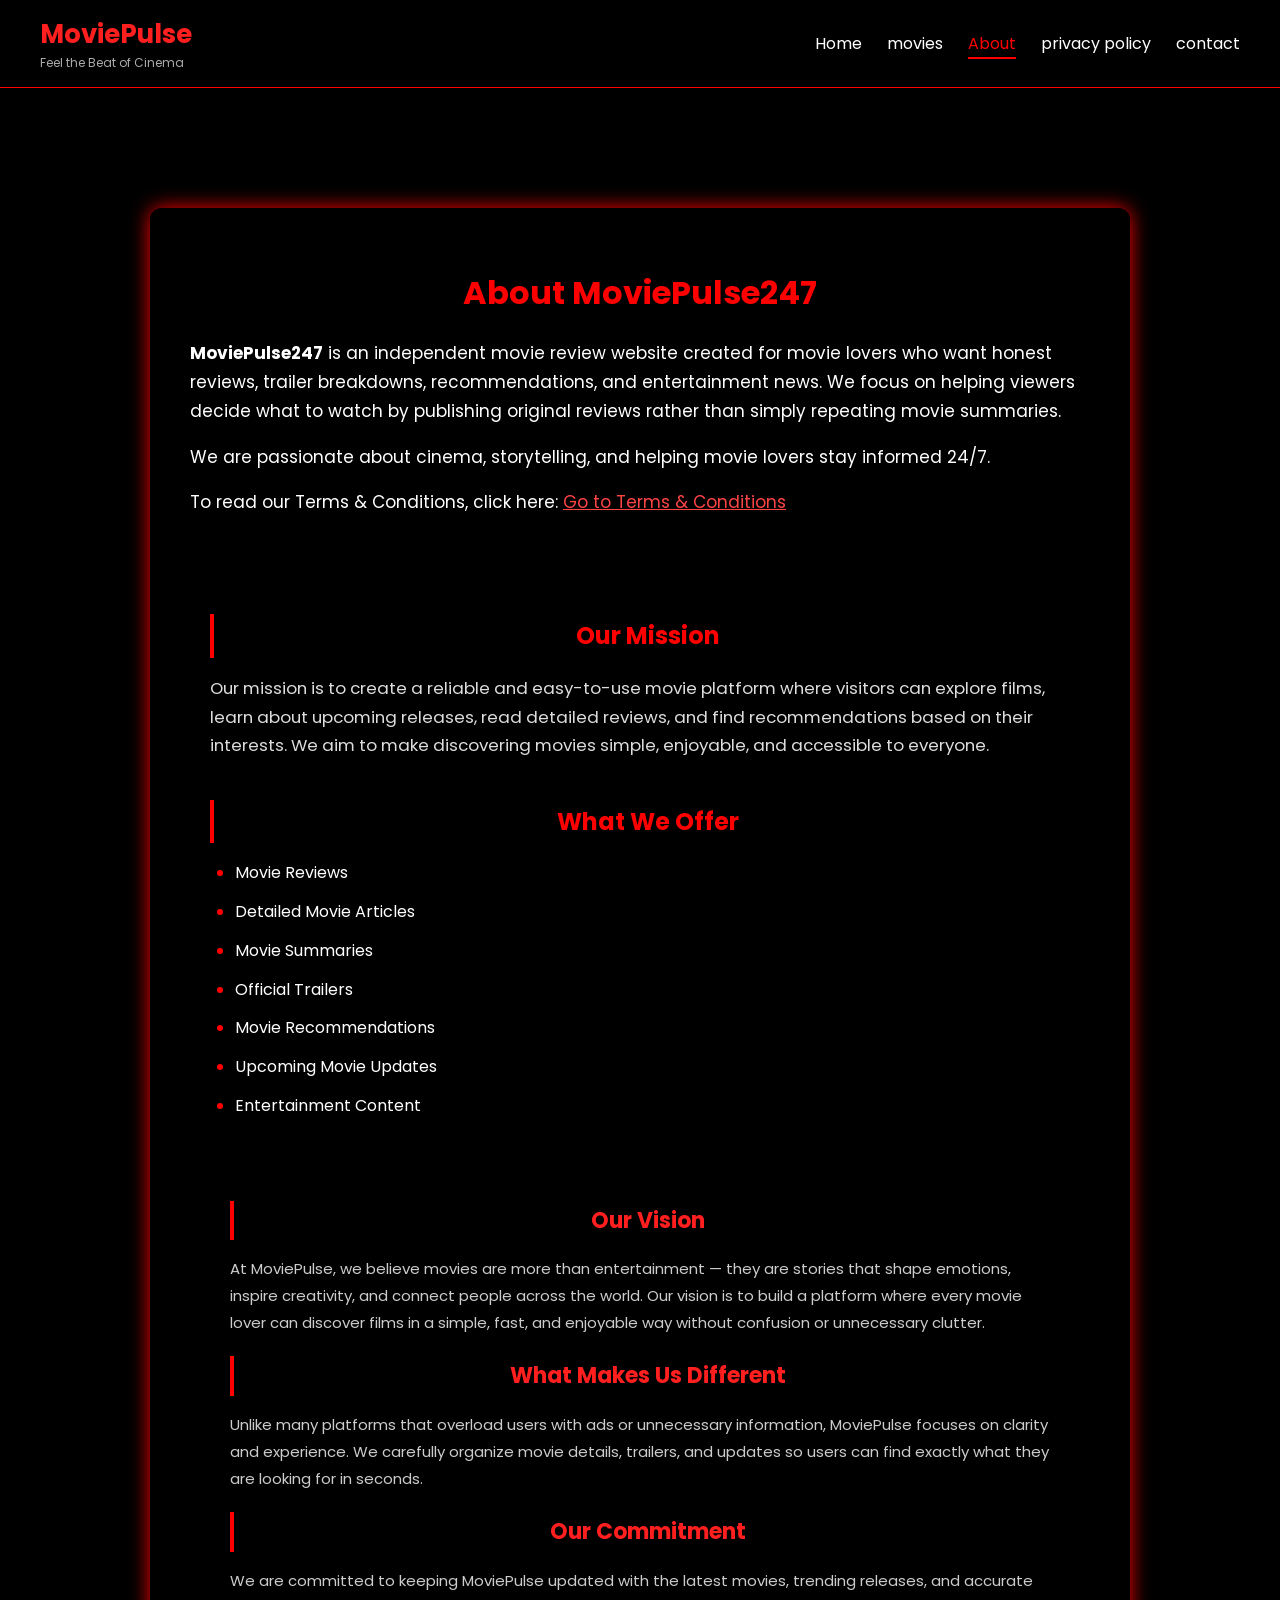
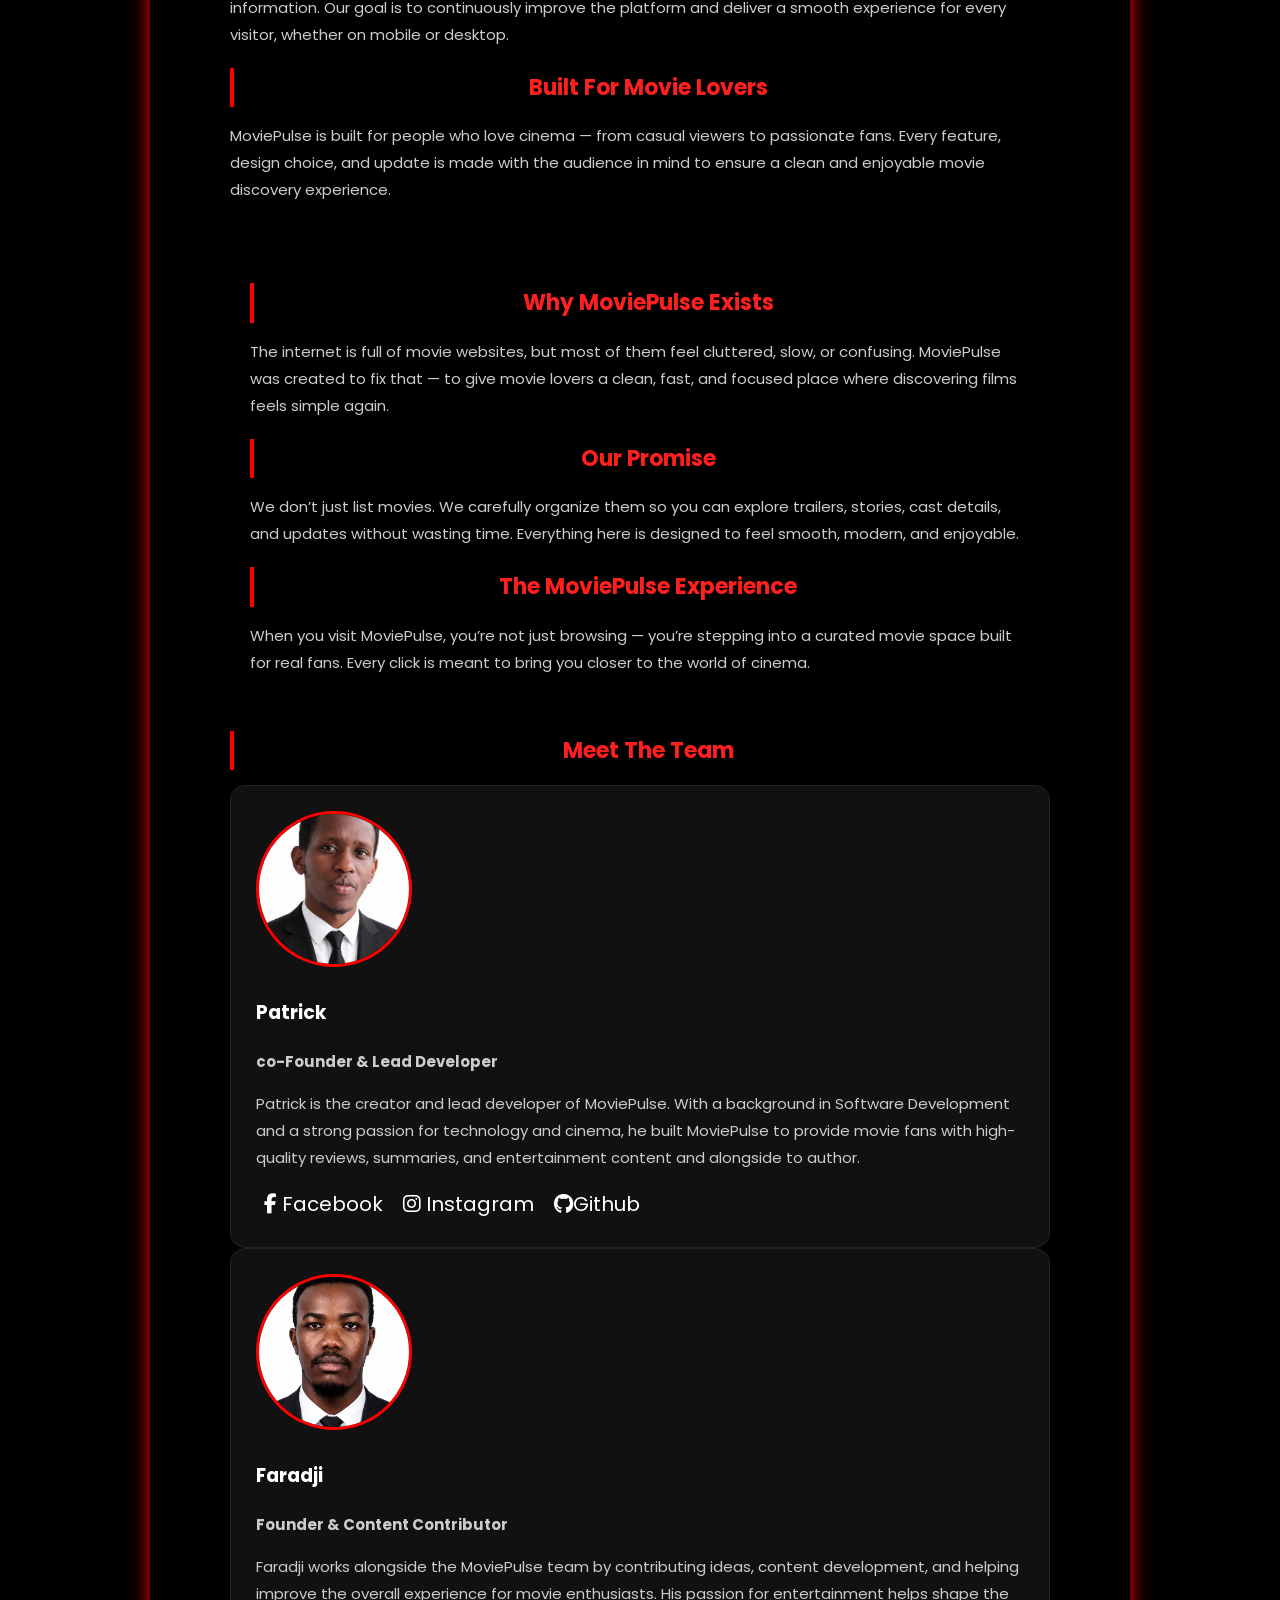
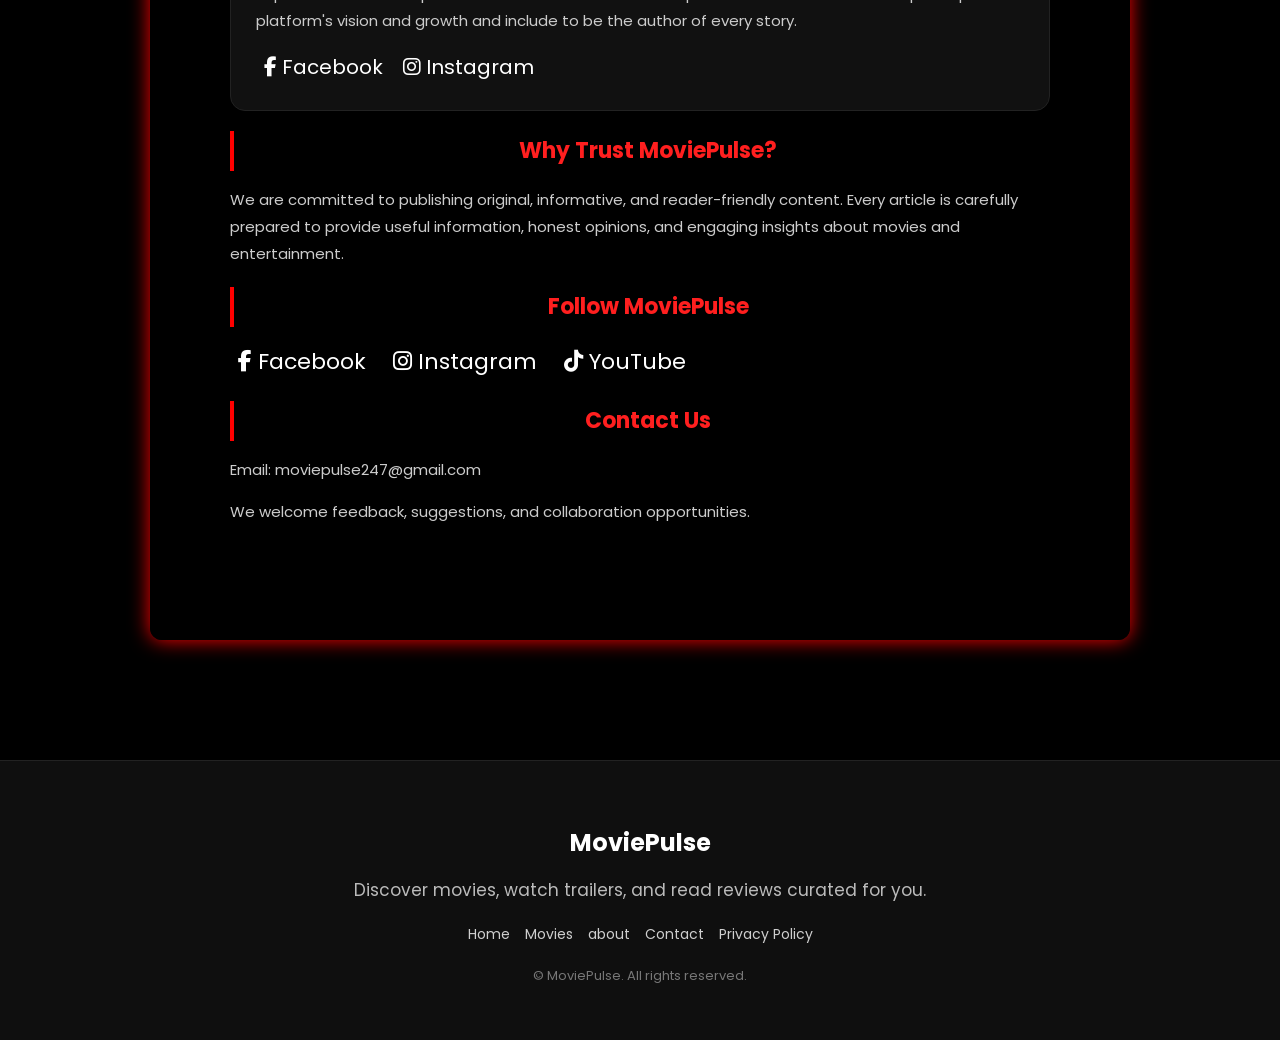
<file: about.html>
<!-- about.html - updated with logo left, nav right, logo links to home, hover animation -->
<!DOCTYPE html>
<html lang="en">
<head>
<meta charset="UTF-8">
<meta name="viewport" content="width=device-width, initial-scale=1.0">
<title>About Us - MoviePulse247</title>
 <link rel="icon" type="image/png" href="moviepulse (2).png">
 <meta name="description" content="Watch latest movie trailers, reviews, cast details and updates on MoviePulse.">
<meta name="keywords" content="movies, trailers, film reviews, MoviePulse, cinema updates">
<link href="https://fonts.googleapis.com/css2?family=Poppins:wght@300;400;600&display=swap" rel="stylesheet">
        <link rel="stylesheet" href="https://cdnjs.cloudflare.com/ajax/libs/font-awesome/6.5.2/css/all.min.css">

<style>
    body {
        margin: 0;
        font-family: 'Poppins', sans-serif;
        background: black;
        color: white;
    }

    .video-bg {
        position: fixed;
        width: 100%;
        height: 100%;
        object-fit: cover;
        z-index: -1;
        opacity: 0.25;
    }

    header {
        display: flex;
        justify-content: space-between;
        align-items: center;
        padding: 15px 40px;
        background: rgba(0,0,0,0.85);
        border-bottom: 1px solid red;
    }


    .navbar ul {
        list-style: none;
        display: flex;
        gap: 25px;
        margin: 0;
        padding: 0;
    }
    .navbar ul li a {
        color: white;
        text-decoration: none;
        font-size: 16px;
    }
    .navbar ul li a:hover,
    .navbar ul li a.active {
        color: red;
        border-bottom: 2px solid red;
        padding-bottom: 2px;
    }

    .content-box {
        max-width: 900px;
        margin: 120px auto;
        padding: 40px;
        background: rgba(0,0,0,0.85);
        border-radius: 12px;
        box-shadow: 0 0 20px red;
    }

    h1, h2 {
        color: red;
        text-align: center;
    }

    p {
        line-height: 1.7;
        font-size: 17px;
    }

    .terms-link {
        color: #ff4444;
        text-decoration: underline;
        cursor: pointer;
    }

  .site-footer{
  margin-top:60px;
  background:#0f0f0f;
  color:#fff;
  padding:40px 20px;
  text-align:center;
  border-top:1px solid #222;
}

.footer-container{
  max-width:1000px;
  margin:auto;
}

.footer-logo{
  font-size:24px;
  margin-bottom:10px;
}

.footer-text{
  color:#bbb;
  margin-bottom:20px;
  line-height:1.6;
}

.footer-links{
  display:flex;
  flex-wrap:wrap;
  justify-content:center;
  gap:15px;
  margin-bottom:20px;
}

.footer-links a{
  color:#fff;
  text-decoration:none;
  font-size:14px;
  opacity:0.8;
  transition:0.3s;
}

.footer-links a:hover{
  opacity:1;
  color:red;
}

.footer-copy{
  font-size:13px;
  color:#777;
}

 .logo {
  text-decoration: none;
  cursor: pointer;
  display: flex;
  flex-direction: column;
}

.movie-name {
  font-size: 26px;
  font-weight: 700;
  color: #ff1f1f;
}

.slogan {
  font-size: 12px;
  color: #aaa;
}
    .popup {
        display: none;
        position: fixed;
        z-index: 1000;
        left: 0;
        top: 0;
        width: 100%;
        height: 100%;
        background: black;
    }

    .popup-content {
        background: #fff;
        margin: 10% auto;
        padding: 20px;
        width: 80%;
        max-width: 500px;
        border-radius: 10px;
        text-align: left;
        color: #000;
    }

    .close-btn {
        float: right;
        font-size: 25px;
        cursor: pointer;
    }
        #loader {
  position: fixed;
  top: 0;
  left: 0;
  width: 100%;
  height: 100%;
  background: black;
  display: flex;
  flex-direction: column;
  justify-content: center;
  align-items: center;
  z-index: 9999;
}

#loader h2 {
  color: red;
  margin-top: 20px;
  font-family: Arial;
  letter-spacing: 3px;
}

@keyframes spin {
  100% {
    transform: rotate(360deg);
  }
}
/* MAIN PAGE */
.about-page{
    max-width:1100px;
    margin:auto;
    padding:40px 20px;
    color:white;
    line-height:1.8;
}

/* HEADINGS */
.about-page h1{
    color:#ff0000;
    text-align:center;
    font-size:3rem;
    margin-bottom:20px;
}

.about-page h2{
    color:#ff0000;
    margin-top:40px;
    margin-bottom:15px;
    border-left:4px solid #ff0000;
    padding-left:12px;
}

.about-page h3{
    color:white;
}

/* PARAGRAPHS */
.about-page p{
    color:#ddd;
    font-size:1.05rem;
}

/* LISTS */
.about-page ul{
    padding-left:25px;
}

.about-page li{
    color:white;
    margin-bottom:10px;
}

/* RED BULLETS */
.about-page li::marker{
    color:#ff0000;
}

/* PROFILE CARDS */
.member-card{
    background:#111;
    border:1px solid #222;
    border-radius:15px;
    padding:25px;
    transition:.3s;
}

.member-card:hover{
    border-color:#ff0000;
    transform:translateY(-5px);
}

/* PROFILE IMAGE */
.profile-img{
    width:150px;
    height:150px;
    border-radius:50%;
    object-fit:cover;
    border:3px solid #ff0000;
}

/* ROLE */
.role{
    color:#ff0000;
    font-weight:bold;
}

/* SOCIAL ICONS */
.socials{
    margin-top:15px;
}

.socials a{
    color:white;
    text-decoration:none;
    margin:0 8px;
    font-size:20px;
    transition:.3s;
}

.socials a:hover{
    color:#ff0000;
}

/* WEBSITE SOCIALS */
.website-socials{
    margin-top:15px;
}

.website-socials a{
    color:white;
    font-size:22px;
    margin-right:15px;
    transition:.3s;
}

.website-socials a:hover{
    color:#ff0000;
}
        .about-extra{
    margin-top:40px;
    padding:20px;
    max-width:900px;
}

.about-extra h2{
    color:#ff1f1f;
    margin-top:20px;
    font-size:22px;
}

.about-extra p{
    color:#ccc;
    line-height:1.8;
    margin-top:10px;
    font-size:15px;
}
 .about-highlight{
    margin-top:40px;
    padding:20px;
}

.about-highlight h2{
    color:#ff1f1f;
    font-size:22px;
    margin-top:20px;
}

.about-highlight p{
    color:#ccc;
    line-height:1.8;
    font-size:15px;
    margin-top:10px;
}
</style>
</head>

<body>

<header>
   <a href="index.html" class="logo">
  <span class="movie-name">MoviePulse</span>
  <span class="slogan">Feel the Beat of Cinema</span>
</a>
        
 
    <nav class="navbar">
        <ul id ="menu">
            <li><a href="index.html">Home</a></li>
            <li><a href="poster.html">movies</a></li>
            <li><a href="about.html" class="active">About</a></li>
           <li><a href="privacy.html">privacy policy</a></li>
                <li><a href="contact.html">contact</a></li>
        </ul>
    </nav>
</header>
       

<div class="content-box">

    <h1>About MoviePulse247</h1>

    <p>

<strong>MoviePulse247</strong> is an independent movie review website created for movie lovers who want honest reviews, trailer breakdowns, recommendations, and entertainment news. We focus on helping viewers decide what to watch by publishing original reviews rather than simply repeating movie summaries.

    </p>

    <p>
        We are passionate about cinema, storytelling, and helping movie lovers stay informed 24/7.
    </p>

    <p>
        To read our Terms & Conditions, click here:
        <a href="#terms" class="terms-link" id="openTerms">Go to Terms & Conditions</a>
    </p>

        <section class="about-page">

  <h2>Our Mission</h2>

  <p>
    Our mission is to create a reliable and easy-to-use movie platform where visitors
    can explore films, learn about upcoming releases, read detailed reviews, and find
    recommendations based on their interests. We aim to make discovering movies simple,
    enjoyable, and accessible to everyone.
  </p>

  <h2>What We Offer</h2>

  <ul>
    <li>Movie Reviews</li>
    <li>Detailed Movie Articles</li>
    <li>Movie Summaries</li>
    <li>Official Trailers</li>
    <li>Movie Recommendations</li>
    <li>Upcoming Movie Updates</li>
    <li>Entertainment Content</li>
  </ul>
         <div class="about-extra">

  <h2>Our Vision</h2>
  <p>
    At MoviePulse, we believe movies are more than entertainment — they are stories that shape emotions, inspire creativity, and connect people across the world. Our vision is to build a platform where every movie lover can discover films in a simple, fast, and enjoyable way without confusion or unnecessary clutter.
  </p>

  <h2>What Makes Us Different</h2>
  <p>
    Unlike many platforms that overload users with ads or unnecessary information, MoviePulse focuses on clarity and experience. We carefully organize movie details, trailers, and updates so users can find exactly what they are looking for in seconds.
  </p>

  <h2>Our Commitment</h2>
  <p>
    We are committed to keeping MoviePulse updated with the latest movies, trending releases, and accurate information. Our goal is to continuously improve the platform and deliver a smooth experience for every visitor, whether on mobile or desktop.
  </p>

  <h2>Built For Movie Lovers</h2>
  <p>
    MoviePulse is built for people who love cinema — from casual viewers to passionate fans. Every feature, design choice, and update is made with the audience in mind to ensure a clean and enjoyable movie discovery experience.
  </p>
          <div class="about-highlight">

  <h2>Why MoviePulse Exists</h2>
  <p>
    The internet is full of movie websites, but most of them feel cluttered, slow, or confusing. MoviePulse was created to fix that — to give movie lovers a clean, fast, and focused place where discovering films feels simple again.
  </p>

  <h2>Our Promise</h2>
  <p>
    We don’t just list movies. We carefully organize them so you can explore trailers, stories, cast details, and updates without wasting time. Everything here is designed to feel smooth, modern, and enjoyable.
  </p>

  <h2>The MoviePulse Experience</h2>
  <p>
    When you visit MoviePulse, you’re not just browsing — you’re stepping into a curated movie space built for real fans. Every click is meant to bring you closer to the world of cinema.
  </p>

</div>

  <h2>Meet The Team</h2>

  <div class="team-container">

    <div class="member-card">
      <img src="porfile2.jpeg" alt="Shyaka Patrick" class="profile-img">
      <h3>Patrick</h3>
      <p class="role">co-Founder & Lead Developer</p>

      <p>
        Patrick is the creator and lead developer of MoviePulse. With a background
        in Software Development and a strong passion for technology and cinema,
        he built MoviePulse to provide movie fans with high-quality reviews,
        summaries, and entertainment content and alongside to author.
      </p>

      <div class="socials">
        <a href="https://web.facebook.com/shyaka.augustin.9"><i class="fa-brands fa-facebook-f"></i> Facebook</a>
       <a href="https://www.instagram.com/_p_a_tt_i/"><i class="fa-brands fa-instagram"></i> Instagram</a>
      <a href="https://github.com/Last-design"> <i class="fa-brands fa-github"></i>Github</a>
      </div>
    </div>

    <div class="member-card">
      <img src="profile3.jpeg" alt="Faradji" class="profile-img">
      <h3>Faradji</h3>
      <p class="role">Founder & Content Contributor</p>

      <p>
        Faradji works alongside the MoviePulse team by contributing ideas,
        content development, and helping improve the overall experience for
        movie enthusiasts. His passion for entertainment helps shape the
        platform's vision and growth and include to be the author of every story.
      </p>

      <div class="socials">
      <a href=""><i class="fa-brands fa-facebook-f"></i> Facebook</a>
     <a href="https://www.instagram.com/__f.a.r.a.d.j.i__/"><i class="fa-brands fa-instagram"></i> Instagram</a>
      </div>
    </div>

  </div>

  <h2>Why Trust MoviePulse?</h2>

  <p>
    We are committed to publishing original, informative, and reader-friendly
    content. Every article is carefully prepared to provide useful information,
    honest opinions, and engaging insights about movies and entertainment.
  </p>

  <h2>Follow MoviePulse</h2>

  <div class="website-socials">
 <div class="socials">
  <a href="#"><i class="fa-brands fa-facebook-f"></i> Facebook</a>
  <a href="https://www.instagram.com/moviepulse_247/"><i class="fa-brands fa-instagram"></i> Instagram</a>
  <a href="#"><i class="fa-brands fa-tiktok"></i> YouTube</a>
</div>
  </div>

  <h2>Contact Us</h2>

  <p>
    Email: moviepulse247@gmail.com
  </p>

  <p>
    We welcome feedback, suggestions, and collaboration opportunities.
  </p>

</section>


<div id="termsPopup" class="popup">
  <div class="popup-content">
    <span class="close-btn" id="closeTerms">&times;</span>
    <h2>Terms & Conditions</h2>
    <p>
     <bold>Terms and Conditions</bold> 

Welcome to MoviePulse. By accessing this website, you agree to comply with these terms.
<strong> Use of Content</strong>
All content on this site is for informational purposes only. You may not copy, reproduce, or distribute content without permission.
<bold>Intellectual Property</bold> 

All logos, text, and design elements are owned by MoviePulse unless otherwise stated. Third-party content belongs to its respective owners.

<strong> No Hosting of Content</strong>

MoviePulse does not host or upload any movies or copyrighted content. We only provide reviews, trailers, and informational content.

<strong> User Responsibilities</strong>

Users agree not to misuse the website or engage in harmful activities.

<bold>Contact</bold>

For any questions, please contact us via the Contact page.

    </p>
  </div>
</div>
        </div>
        


</div>
   <footer class="site-footer">
  <div class="footer-container">

    <h3 class="footer-logo">MoviePulse</h3>
    <p class="footer-text">
      Discover movies, watch trailers, and read reviews curated for you.
    </p>

    <div class="footer-links">
      <a href="index.html">Home</a>
      <a href="poster.html">Movies</a>
      <a href="about.html">about</a>
      <a href="contact.html">Contact</a>
      <a href="privacy.html">Privacy Policy</a>
    </div>

    <p class="footer-copy">
      © MoviePulse. All rights reserved.
    </p>

  </div>
</footer>
<script>
document.getElementById("openTerms").onclick = function() {
  document.getElementById("termsPopup").style.display = "block";
};

document.getElementById("closeTerms").onclick = function() {
  document.getElementById("termsPopup").style.display = "none";
};

window.onclick = function(event) {
  if (event.target == document.getElementById("termsPopup")) {
    document.getElementById("termsPopup").style.display = "none";
  }
};
</script>
        <script>
        window.addEventListener("load", function () {
  setTimeout(() => {
    document.getElementById("loader").style.display = "none";
  }, 2500);
});
        </script>

</body>
</html>
</file>
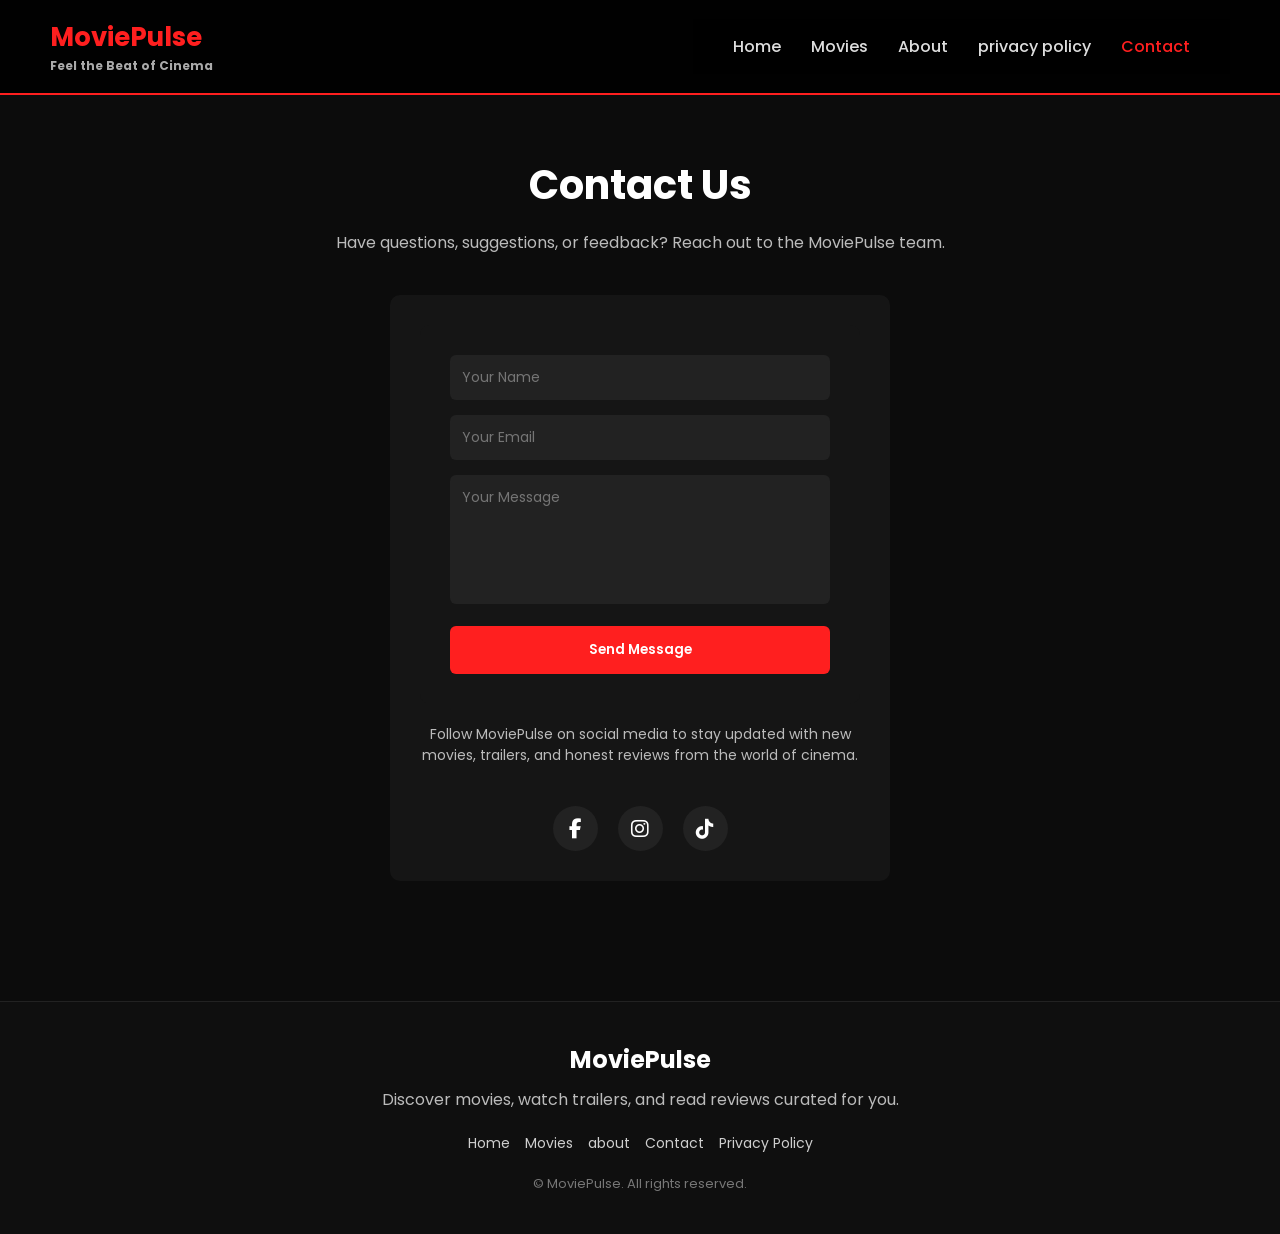
<file: contact.html>
<!DOCTYPE html>

<html lang="en">
<head>
<meta charset="UTF-8">
<meta name="viewport" content="width=device-width, initial-scale=1.0">
        <link rel="icon" type="image/png" href="moviepulse (2).png">
<title>Contact Us – MoviePulse</title>

<link href="https://fonts.googleapis.com/css2?family=Poppins:wght@400;600;700&display=swap" rel="stylesheet">
        <link rel="stylesheet" href="style.css">
      <link rel="stylesheet" href="https://cdnjs.cloudflare.com/ajax/libs/font-awesome/6.5.0/css/all.min.css">

<style>
*{
    margin:0;
    padding:0;
    box-sizing:border-box;
    font-family:'Poppins',sans-serif;
}

body{
    background:#0c0c0c;
    color:white;
}

/* HEADER */
header{
    display:flex;
    justify-content:space-between;
    align-items:center;
    padding:18px 50px;
    background:rgba(0,0,0,0.95);
    border-bottom:2px solid #ff1f1f;
}

.logo{
    cursor:pointer;
}

.movie-name{
    display:block;
    font-size:26px;
    font-weight:700;
    color:#ff1f1f;
}

.slogan{
    display:block;
    font-size:12px;
    color:#aaa;
}

nav{
    display:flex;
    gap:30px;
}

nav a{
    text-decoration:none;
    color:#ddd;
    font-size:16px;
    font-weight:500;
}

nav a:hover,
nav a.active{
    color:#ff1f1f;
}

/* CONTACT SECTION */
.contact{
    padding:60px 20px;
    text-align:center;
}

.contact h1{
    font-size:40px;
    margin-bottom:15px;
}

.contact p{
    color:#bbb;
    margin-bottom:40px;
}

/* FORM */
.contact-form{
    max-width:500px;
    margin:auto;
    background:#151515;
    padding:30px;
    border-radius:10px;
}

.contact-form input,
.contact-form textarea{
    width:100%;
    padding:12px;
    margin-bottom:15px;
    border:none;
    border-radius:6px;
    background:#222;
    color:white;
    font-size:14px;
}

.contact-form button{
    width:100%;
    padding:14px;
    border:none;
    border-radius:6px;
    background:#ff1f1f;
    color:white;
    font-weight:600;
    cursor:pointer;
    transition:0.3s;
}

.contact-form button:hover{
    background:#e60000;
}

/* FOOTER */
         .site-footer{
  margin-top:60px;
  background:#0f0f0f;
  color:#fff;
  padding:40px 20px;
  text-align:center;
  border-top:1px solid #222;
}

.footer-container{
  max-width:1000px;
  margin:auto;
}

.footer-logo{
  font-size:24px;
  margin-bottom:10px;
}

.footer-text{
  color:#bbb;
  margin-bottom:20px;
  line-height:1.6;
}

.footer-links{
  display:flex;
  flex-wrap:wrap;
  justify-content:center;
  gap:15px;
  margin-bottom:20px;
}

.footer-links a{
  color:#fff;
  text-decoration:none;
  font-size:14px;
  opacity:0.8;
  transition:0.3s;
}

.footer-links a:hover{
  opacity:1;
  color:red;
}

.footer-copy{
  font-size:13px;
  color:#777;
}

        textarea{
    resize: none;
}
.social-icons {
  display: flex;
  gap: 20px;
  justify-content: center;
  align-items: center;
}

.social-icons a {
  width: 45px;
  height: 45px;
  display: flex;
  align-items: center;
  justify-content: center;
  text-decoration: none;
  color: white;
  background: #222;
  border-radius: 50%;
  transition: 0.3s;
  cursor: pointer;
  position: relative;
  z-index: 10;
}

.social-icons a:hover {
  background: #ff1f1f;
  transform: translateY(-3px);
}

.social-icons i {
  font-size: 20px;
}
        .social-text{
    margin-top:20px;
    text-align:center;
    color:#bbb;
    font-size:14px;
}
</style>

</head>

<body>

<header>
    <div class="logo" onclick="location.href='index.html'">
        <span class="movie-name">MoviePulse</span>
        <span class="slogan">Feel the Beat of Cinema</span>
    </div>



<nav>
    <a href="index.html">Home</a>
    <a href="poster.html">Movies</a>
    <a href="about.html">About</a>
  <a href="privacy.html">privacy policy</a>
        <a href="contact.html" class="active">Contact</a>
</nav>

</header>

<section class="contact">
    <h1>Contact Us</h1>
    <p>Have questions, suggestions, or feedback? Reach out to the MoviePulse team.</p>

<div class="contact-form">
<form id = "contact-form" name="contact" method="POST" action="https://formspree.io/f/xzdlbjgj" class="contact-form"> 
        
  <input type="hidden" name="form-name" value="contact">
  <input type="hidden" name="bot-field">

  <input type="text" name="name" placeholder="Your Name" required autocomplete="name">
  
  <input type="email" name="email" placeholder="Your Email" required autocomplete="email">
  
  <textarea name="message" rows="5" placeholder="Your Message" required></textarea>
  
  <button type="submit">Send Message</button>
</form>
       <p class="social-text">
  Follow MoviePulse on social media to stay updated with new movies, trailers, and honest reviews from the world of cinema.
</p>
<div class="social-icons">

  <a href="https://facebook.com" target="_blank" rel="noopener noreferrer" aria-label="Facebook">
    <i class="fa-brands fa-facebook-f"></i>
  </a>

  <a href="https://instagram.com/moviepulse_247/" target="_blank" rel="noopener noreferrer" aria-label="Instagram">
    <i class="fa-brands fa-instagram"></i>
  </a>

  <a href="https://www.tiktok.com" target="_blank" rel="noopener noreferrer" aria-label="TikTok">
  <i class="fa-brands fa-tiktok"></i>
</a>

</div>


</section>

  <footer class="site-footer">
  <div class="footer-container">

    <h3 class="footer-logo">MoviePulse</h3>

    <p class="footer-text">
      Discover movies, watch trailers, and read reviews curated for you.
    </p>

    <div class="footer-links">
      <a href="index.html">Home</a>
      <a href="poster.html">Movies</a>
      <a href="about.html">about</a>
      <a href="contact.html">Contact</a>
      <a href="privacy.html">Privacy Policy</a>
    </div>

    <p class="footer-copy">
      © MoviePulse. All rights reserved.
    </p>

  </div>
</footer>

</body>
</html>
</file>
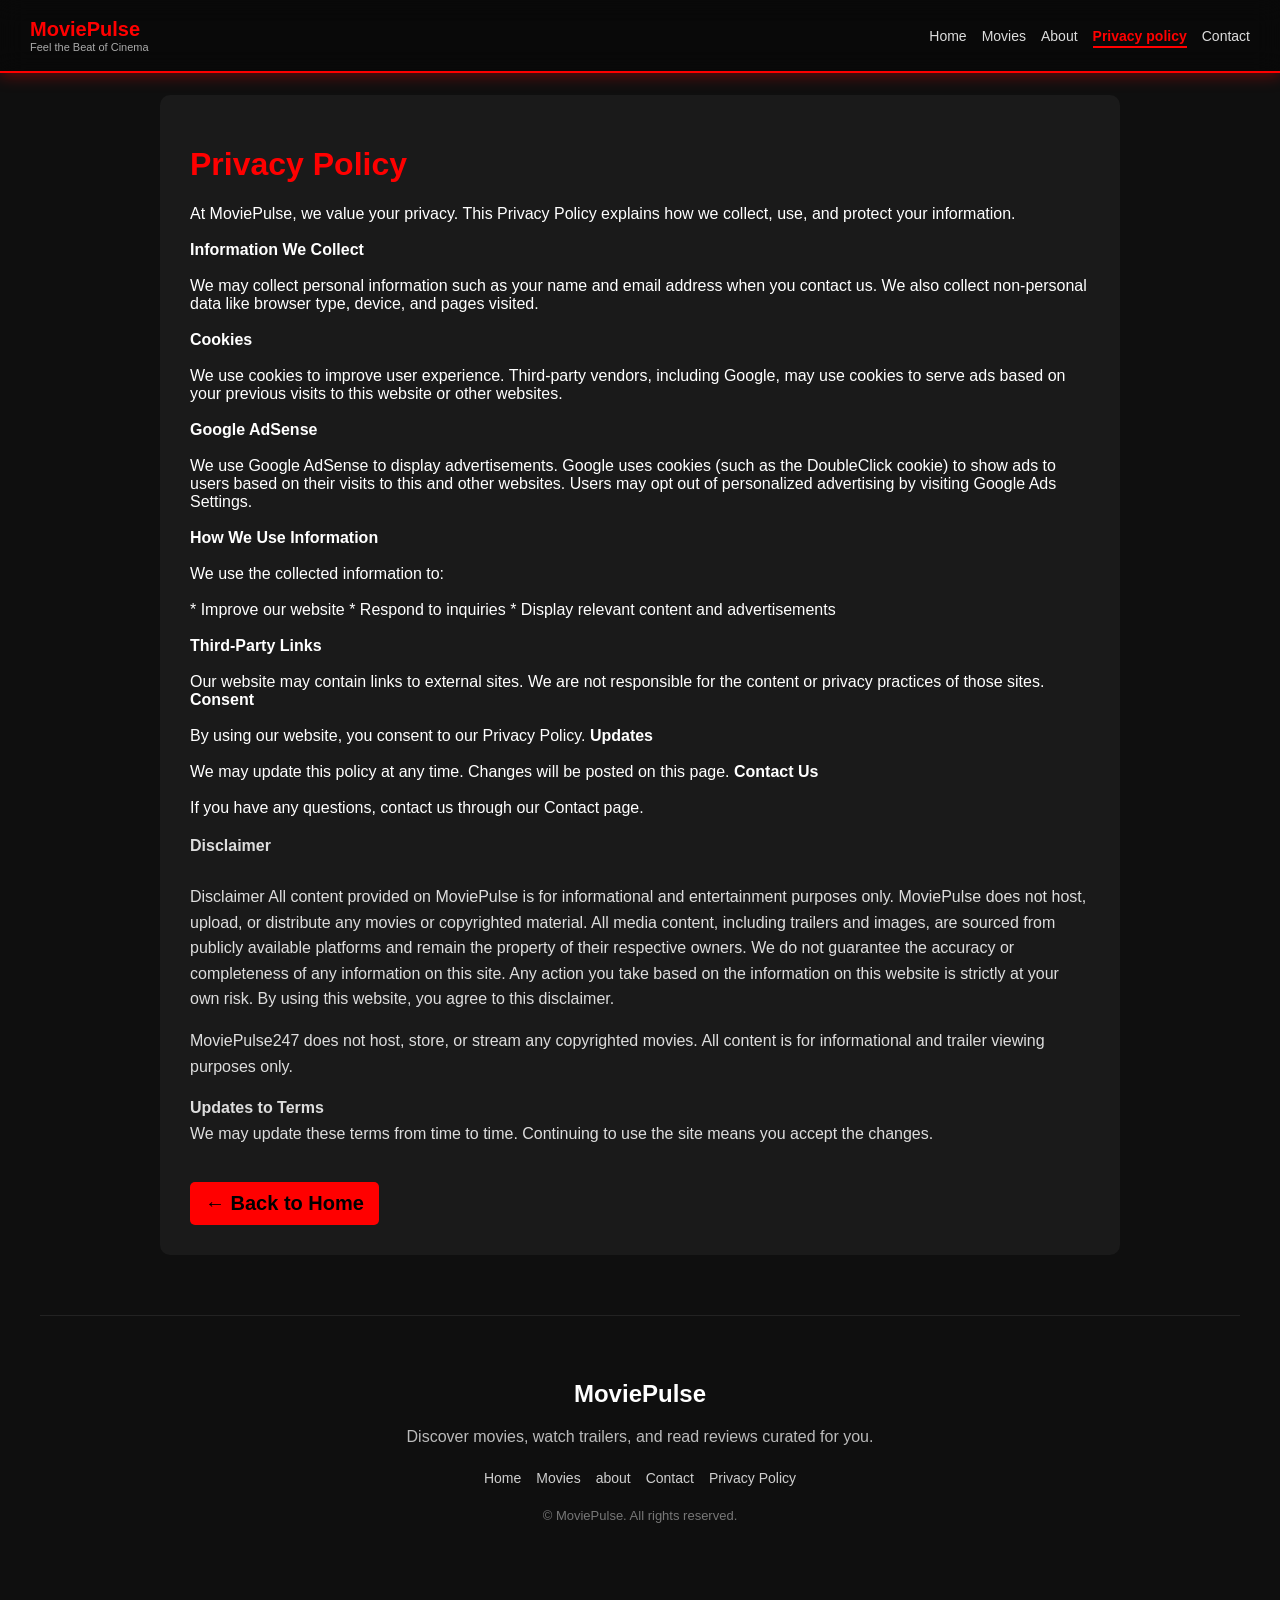
<file: privacy.html>
<!DOCTYPE html>
<html lang="en">
<head>
  <meta charset="UTF-8">
  <title>Privacy Policy</title>

  <style>
    body {
      margin: 0;
      font-family: Arial, sans-serif;
      background: #0f0f0f;
      color: white;
      padding: 40px;
    }

    .container {
      max-width: 900px;
      margin: auto;
      background: #1a1a1a;
      padding: 30px;
      border-radius: 10px;
    }

    h1, h2 {
      color: red;
    }

    p {
      line-height: 1.6;
      color: #ddd;
    }

    a {
      color: red;
    }

    .back {
      display: inline-block;
      margin-top: 20px;
      padding: 10px 15px;
      background: red;
      color: black;
      text-decoration: none;
      border-radius: 5px;
      font-weight: bold;
      font-size: 20px;
    }

    .back:hover {
      background: white ;
    }
   .site-footer{
  margin-top:60px;
  background:#0f0f0f;
  color:#fff;
  padding:40px 20px;
  text-align:center;
  border-top:1px solid #222;
}

.footer-container{
  max-width:1000px;
  margin:auto;
}

.footer-logo{
  font-size:24px;
  margin-bottom:10px;
}

.footer-text{
  color:#bbb;
  margin-bottom:20px;
  line-height:1.6;
}

.footer-links{
  display:flex;
  flex-wrap:wrap;
  justify-content:center;
  gap:15px;
  margin-bottom:20px;
}

.footer-links a{
  color:#fff;
  text-decoration:none;
  font-size:14px;
  opacity:0.8;
  transition:0.3s;
}

.footer-links a:hover{
  opacity:1;
  color:red;
}

.footer-copy{
  font-size:13px;
  color:#777;
}
    /* NAVBAR CONTAINER */
/* NAVBAR */
/* NAVBAR */
.navbar {
  position: fixed;
  top: 0;
  left: 0;
  width: 100%;
  box-sizing: border-box;

  display: flex;
  justify-content: space-between;
  align-items: center;

  padding: 18px 30px; /* increased height */

  background: rgba(0, 0, 0, 0.4);
  backdrop-filter: blur(12px);

  border-bottom: 2px solid red; /* red bottom border */

  z-index: 1000;
  border-bottom: 2px solid red;
box-shadow: 0 2px 15px rgba(255, 0, 0, 0.4);
}

/* LOGO (RED) */
.logo {
  display: flex;
  flex-direction: column;
  cursor: pointer;
}

.movie-name {
  font-size: 20px;
  font-weight: bold;
  color: red;
}

.slogan {
  font-size: 11px;
  color: #aaa;
}

/* NAV LINKS */
.nav-links {
  display: flex;
  gap: 15px;
  flex-wrap: nowrap;
}

/* LINKS STYLE */
.nav-links a {
  color: #ddd;
  text-decoration: none;
  font-size: 14px;
  position: relative;
  white-space: nowrap;
  transition: 0.3s ease;
}

/* HOVER = RED */
.nav-links a:hover {
  color: red;
}

/* RED UNDERLINE ANIMATION */
.nav-links a::after {
  content: "";
  position: absolute;
  left: 0;
  bottom: -4px;
  width: 0%;
  height: 2px;
  background: red;
  transition: 0.3s ease;
}

.nav-links a:hover::after {
  width: 100%;
}

/* ACTIVE LINK */
.nav-links a.active {
  color: red;
  font-weight: bold;
}

.nav-links a.active::after {
  width: 100%;
}

/* FIX CONTENT SHIFT */
body {
  padding-top: 95px;
}
  </style>
</head>
  

<body>
 <header class="navbar">

  <div class="logo" onclick="location.href='index.html'">
    <span class="movie-name">MoviePulse</span>
    <span class="slogan">Feel the Beat of Cinema</span>
  </div>

  <nav class="nav-links">
    <a href="index.html">Home</a>
    <a href="poster.html">Movies</a>
    <a href="about.html">About</a>
    <a href="privacy.html" class="active">Privacy policy</a>
    <a href="contact.html">Contact</a>
  </nav>

</header>

  <div class="container">

    <h1>Privacy Policy</h1>
At MoviePulse, we value your privacy. This Privacy Policy explains how we collect, use, and protect your information. <br><br>

<strong> Information We Collect</strong> <br><br>

We may collect personal information such as your name and email address when you contact us. We also collect non-personal data like browser type, device, and pages visited.<br><br>

<strong> Cookies</strong> <br><br>

We use cookies to improve user experience. Third-party vendors, including Google, may use cookies to serve ads based on your previous visits to this website or other websites.<br><br>

<strong> Google AdSense</strong> <br><br>

We use Google AdSense to display advertisements. Google uses cookies (such as the DoubleClick cookie) to show ads to users based on their visits to this and other websites.

Users may opt out of personalized advertising by visiting Google Ads Settings.<br><br>

<strong> How We Use Information</strong> <br><br>

We use the collected information to:<br><br>

* Improve our website
* Respond to inquiries
* Display relevant content and advertisements <br><br>

 <strong> Third-Party Links</strong> <br><br>

Our website may contain links to external sites. We are not responsible for the content or privacy practices of those sites.

<strong>Consent</strong> <br><br>

By using our website, you consent to our Privacy Policy.

 <strong>Updates</strong> <br><br>

We may update this policy at any time. Changes will be posted on this page.

<strong>Contact Us</strong> <br><br>

If you have any questions, contact us through our Contact page.

    </p>

    <p><strong> Disclaimer</strong><br><br>
       <bold>Disclaimer</bold> 

All content provided on MoviePulse is for informational and entertainment purposes only.

MoviePulse does not host, upload, or distribute any movies or copyrighted material. All media content, including trailers and images, are sourced from publicly available platforms and remain the property of their respective owners.

We do not guarantee the accuracy or completeness of any information on this site.

Any action you take based on the information on this website is strictly at your own risk.

By using this website, you agree to this disclaimer. <br>

    </p>
    
  <p>
    MoviePulse247 does not host, store, or stream any copyrighted movies.
    All content is for informational and trailer viewing purposes only.
  </p>

    <p><strong> Updates to Terms</strong><br>
        We may update these terms from time to time. Continuing to use the site means you accept the changes.
    </p>

    <a class="back" href="index.html">← Back to Home</a>

  </div>

</body>
  <footer class="site-footer">
  <div class="footer-container">

    <h3 class="footer-logo">MoviePulse</h3>

    <p class="footer-text">
      Discover movies, watch trailers, and read reviews curated for you.
    </p>

    <div class="footer-links">
      <a href="index.html">Home</a>
      <a href="poster.html">Movies</a>
      <a href="about.html">about</a>
      <a href="contact.html">Contact</a>
      <a href="privacy.html">Privacy Policy</a>
    </div>

    <p class="footer-copy">
      © MoviePulse. All rights reserved.
    </p>

  </div>
</footer>
</html>
</file>
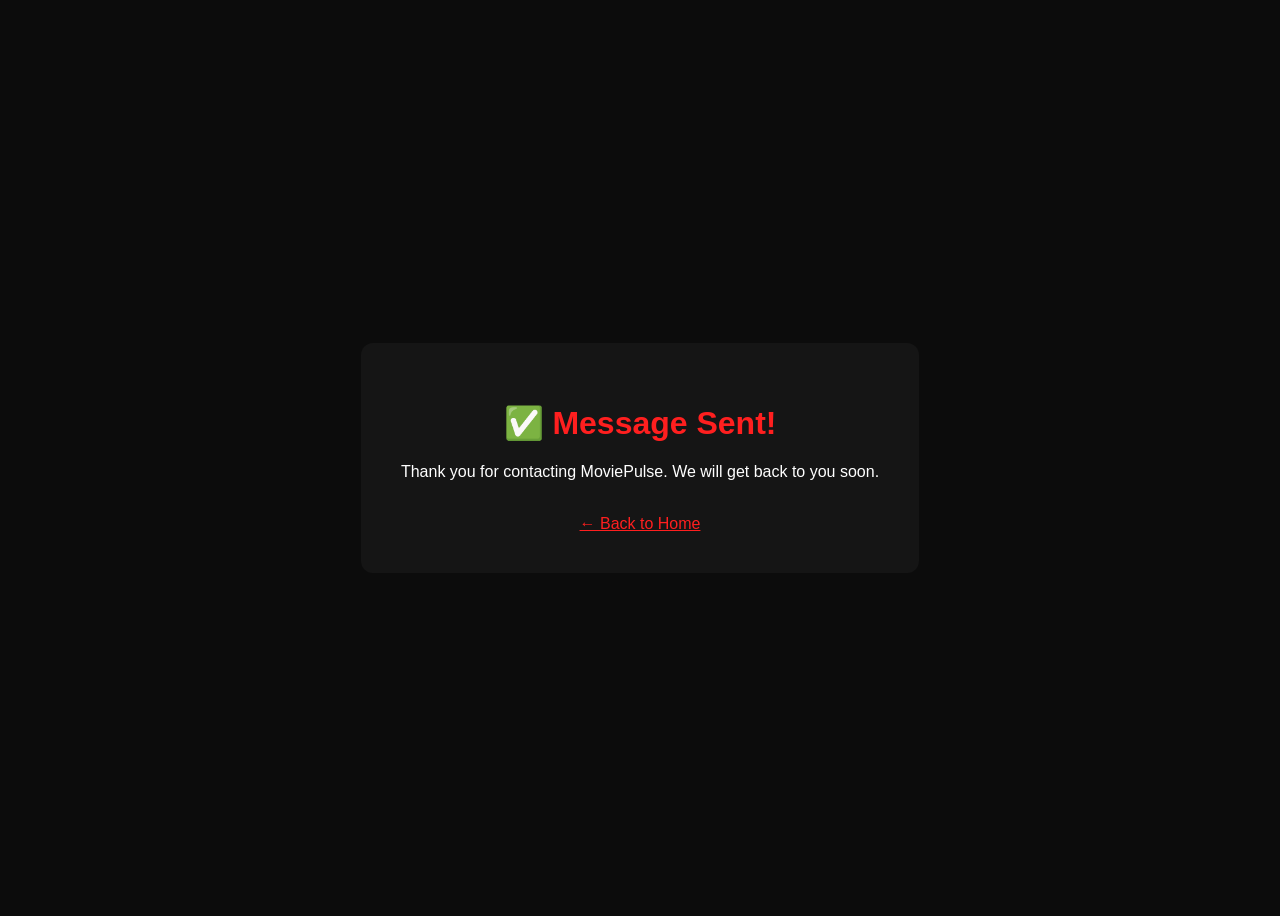
<file: thank.html>
<!DOCTYPE html>
<html lang="en">
<head>
<meta charset="UTF-8">
<meta name="viewport" content="width=device-width, initial-scale=1.0">
<title>Message Sent – MoviePulse</title>

<style>
body{
    background:#0c0c0c;
    color:white;
    font-family:Poppins, sans-serif;
    display:flex;
    justify-content:center;
    align-items:center;
    height:100vh;
    text-align:center;
}

.box{
    background:#151515;
    padding:40px;
    border-radius:12px;
}

h1{
    color:#ff1f1f;
}
</style>
</head>

<body>
<div class="box">
    <h1>✅ Message Sent!</h1>
    <p>Thank you for contacting MoviePulse. We will get back to you soon.</p>
    <br>
    <a href="index.html" style="color:#ff1f1f;">← Back to Home</a>
</div>
</body>
</html>
</file>
<file: style.css>
/* NAVBAR */
nav {
  display: flex;
  justify-content: space-between;
  align-items: center;
  padding: 15px 40px;
  background: black;
}

/* LOGO */
.logo {
  font-size: 22px;
  font-weight: bold;
  color: red;
}

/* LINKS (DESKTOP) */
.nav-links {
  display: flex;
  gap: 20px;
  list-style: none;
}

.nav-links li a {
  color: white;
  padding: 8px 12px;
  transition: 0.3s;
}

.nav-links li a:hover {
  background: red;
  border-radius: 5px;
}

/* 📱 MOBILE RESPONSIVE */
@media (max-width: 768px) {

  nav {
    flex-direction: column;
    text-align: center;
  }

  .nav-links {
    flex-direction: column;
    width: 100%;
    margin-top: 10px;
  }

  .nav-links li {
    padding: 10px 0;
  }
}
</file>
